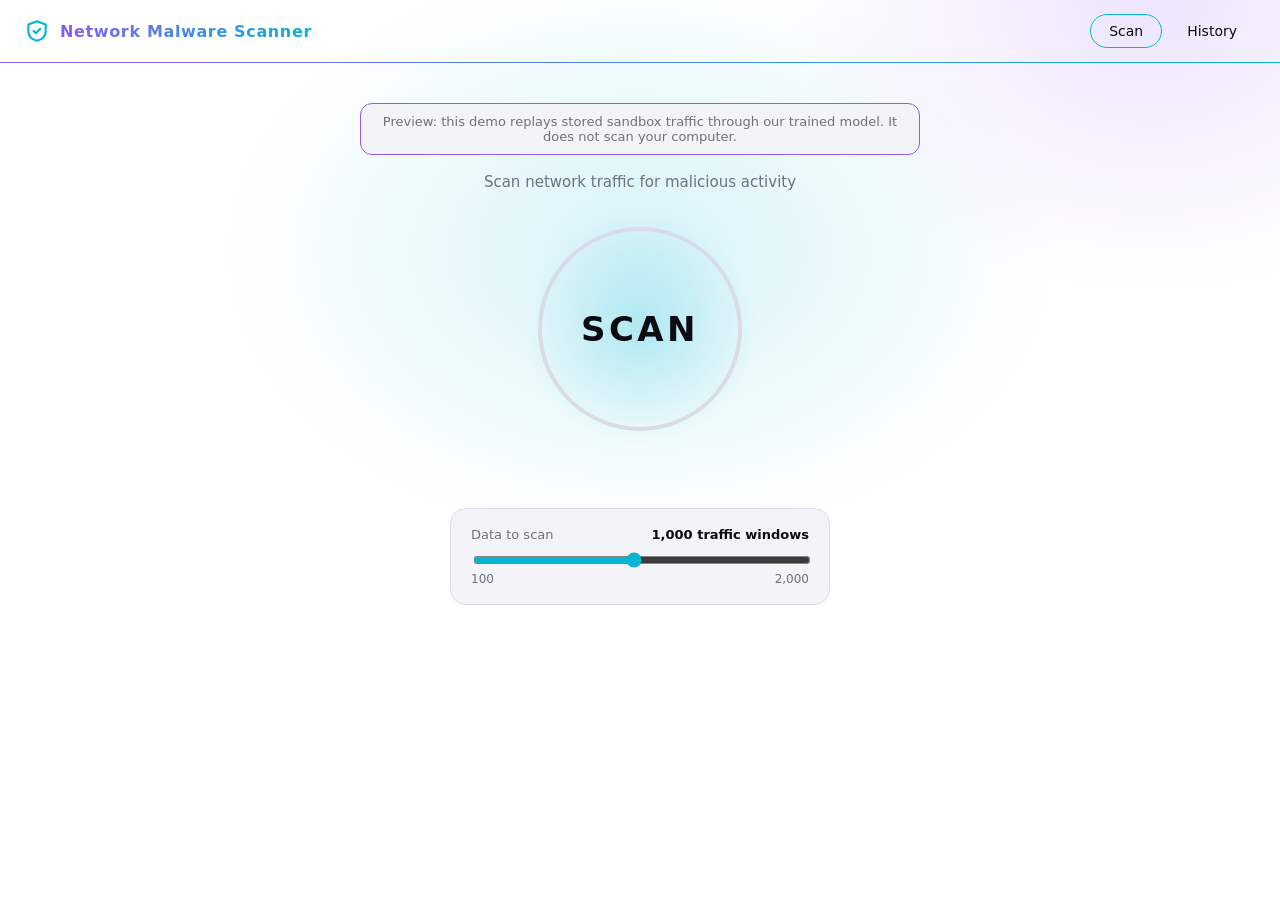
<file: ui/frontend/index.html>
<!DOCTYPE html>
<html lang="en">
<head>
  <meta charset="utf-8">
  <meta name="viewport" content="width=device-width, initial-scale=1">
  <title>Network Malware Scanner</title>
  <link rel="stylesheet" href="css/base.css">
  <link rel="stylesheet" href="css/scan.css">
  <link rel="stylesheet" href="css/slider.css">
  <link rel="stylesheet" href="css/results.css">
  <link rel="stylesheet" href="css/history.css">
</head>
<body>
<header>
  <div class="logo">
    <svg width="26" height="26" viewBox="0 0 24 24" fill="none" stroke="#06b6d4" stroke-width="2" stroke-linecap="round" stroke-linejoin="round"><path d="M12 3l8 3v6c0 5-3.5 8-8 9-4.5-1-8-4-8-9V6z"/><path d="M9 12l2 2 4-4"/></svg>
    <span>Network Malware Scanner</span>
  </div>
  <nav>
    <a href="#scan" id="n-scan">Scan</a>
    <a href="#history" id="n-history">History</a>
  </nav>
</header>
<main>
  <section class="view" id="v-scan">
    <p class="notice">Preview: this demo replays stored sandbox traffic through our trained model. It does not scan your computer.</p>
    <p class="tag">Scan network traffic for malicious activity</p>
    <div class="ring">
      <svg viewBox="0 0 220 220">
        <defs><linearGradient id="g"><stop offset="0" stop-color="#8b5cf6"/><stop offset="1" stop-color="#06b6d4"/></linearGradient></defs>
        <circle class="track" cx="110" cy="110" r="100"/>
        <circle id="bar" cx="110" cy="110" r="100"/>
      </svg>
      <button id="go">SCAN</button>
    </div>
    <p class="tag" id="step"></p>
    <div class="slider">
      <label><span>Data to scan</span><b id="amt"></b></label>
      <input type="range" id="rng">
      <div class="ends"><span id="min-label"></span><span id="max-label"></span></div>
    </div>
    <p class="err" id="err" hidden></p>
    <div class="stats" id="stats" hidden></div>
  </section>
  <section class="view" id="v-history">
    <h2 style="margin:0">Previous scans</h2>
    <div id="hist"></div>
  </section>
</main>
<script src="js/config.js"></script>
<script src="js/router.js"></script>
<script src="js/api.js"></script>
<script src="js/slider.js"></script>
<script src="js/results.js"></script>
<script src="js/history.js"></script>
<script src="js/scan.js"></script>
<script src="js/main.js"></script>
</body>
</html>
</file>
<file: ui/frontend/css/base.css>
:root{--bg:#fff;--fg:#0b0b12;--mut:#6b7280;--card:#f3f4f8;--line:#d9dce5;--c1:#8b5cf6;--c2:#06b6d4;color-scheme:light}
@media (prefers-color-scheme:dark){:root{--bg:#000;--fg:#fff;--mut:#9aa0ad;--card:#10121a;--line:#262a37;color-scheme:dark}}
*{box-sizing:border-box}
body{margin:0;min-height:100vh;color:var(--fg);font-family:Montserrat,system-ui,-apple-system,Segoe UI,sans-serif;
  background:radial-gradient(600px 420px at 50% 28%,rgba(6,182,212,.16),transparent 70%),radial-gradient(520px 420px at 90% 0,rgba(139,92,246,.16),transparent 70%),var(--bg);background-attachment:fixed}
header{display:flex;align-items:center;gap:24px;padding:14px 24px;border-bottom:1px solid var(--line);position:relative}
header::after{content:"";position:absolute;left:0;right:0;bottom:-1px;height:1px;background:linear-gradient(90deg,var(--c1),var(--c2))}
.logo{display:flex;align-items:center;gap:10px;font-weight:700;letter-spacing:.04em}
.logo span{background:linear-gradient(90deg,var(--c1),var(--c2));-webkit-background-clip:text;background-clip:text;color:transparent}
nav{display:flex;gap:6px;margin-left:auto}
nav a{color:var(--fg);text-decoration:none;padding:8px 18px;border-radius:999px;border:1px solid transparent;font-size:14px}
nav a.on{border-color:var(--c2)}
main{max-width:760px;margin:0 auto;padding:40px 20px;text-align:center}
.view{display:none}.view.on{display:block}
.tag{color:var(--mut);margin:0;font-size:15px}
.notice{border:1px solid var(--c1);background:var(--card);border-radius:12px;padding:10px 14px;margin:0 auto 18px;max-width:560px;font-size:13px;color:var(--mut)}
</file>
<file: ui/frontend/css/scan.css>
.ring{position:relative;width:220px;height:220px;margin:28px auto 20px}
.ring::before{content:"";position:absolute;inset:-18px;border-radius:50%;background:radial-gradient(circle,rgba(6,182,212,.22),transparent 65%);animation:pulse 3s ease-in-out infinite}
@keyframes pulse{50%{opacity:.35;transform:scale(.96)}}
.ring svg{position:absolute;inset:0;transform:rotate(-90deg)}
.ring circle{fill:none;stroke-width:4}
.track{stroke:var(--line)}
#bar{stroke:url(#g);filter:drop-shadow(0 0 6px rgba(6,182,212,.8));stroke-linecap:round;stroke-dasharray:628;stroke-dashoffset:628}
#go{position:absolute;inset:14px;border-radius:50%;border:0;background:transparent;color:var(--fg);font-weight:600;font-size:34px;letter-spacing:.1em;font-family:inherit;cursor:pointer}
#go:hover{background:var(--card)}
#go:disabled{cursor:default;font-size:22px;letter-spacing:0}
.err{color:#ef4444;margin:20px 0 0;font-size:14px}
#step{min-height:1.4em}
</file>
<file: ui/frontend/css/slider.css>
.slider{max-width:380px;margin:28px auto 0;background:var(--card);border:1px solid var(--line);border-radius:16px;padding:18px 20px}
.slider label{display:flex;justify-content:space-between;font-size:13px;color:var(--mut);margin-bottom:8px}
.slider b{color:var(--fg)}
input[type=range]{width:100%;accent-color:var(--c2)}
.ends{display:flex;justify-content:space-between;font-size:12px;color:var(--mut)}
</file>
<file: ui/frontend/css/results.css>
.stats{margin-top:36px;text-align:left}
.stats h3{margin:28px 0 8px;font-size:15px}
.cards{display:grid;grid-template-columns:repeat(auto-fit,minmax(150px,1fr));gap:12px}
.stat{background:var(--card);border:1px solid var(--line);border-top:2px solid var(--c2);border-radius:14px;padding:16px}
.stat small{display:block;color:var(--mut);font-size:12px;margin-bottom:6px}
.stat span{font-size:22px;font-weight:600}
.feats{list-style:none;padding:0;margin:0}
.feats li{display:grid;grid-template-columns:minmax(120px,200px) 1fr 52px;gap:12px;align-items:center;padding:6px 0;font-size:14px}
.feats i{display:block;height:8px;border-radius:4px;background:linear-gradient(90deg,var(--c1),var(--c2))}
.feats b{font-weight:500;color:var(--mut);text-align:right}
</file>
<file: ui/frontend/css/history.css>
.scroll{overflow-x:auto}
table{width:100%;border-collapse:collapse;text-align:left;font-size:14px;margin-top:16px}
th,td{padding:12px 10px;border-bottom:1px solid var(--line);white-space:nowrap}
th{color:var(--mut);font-weight:500;font-size:12px}
button.sm{background:none;color:var(--fg);border:1px solid var(--line);border-radius:999px;padding:6px 14px;cursor:pointer;font-family:inherit}
.empty{color:var(--mut);margin-top:40px}
</file>
